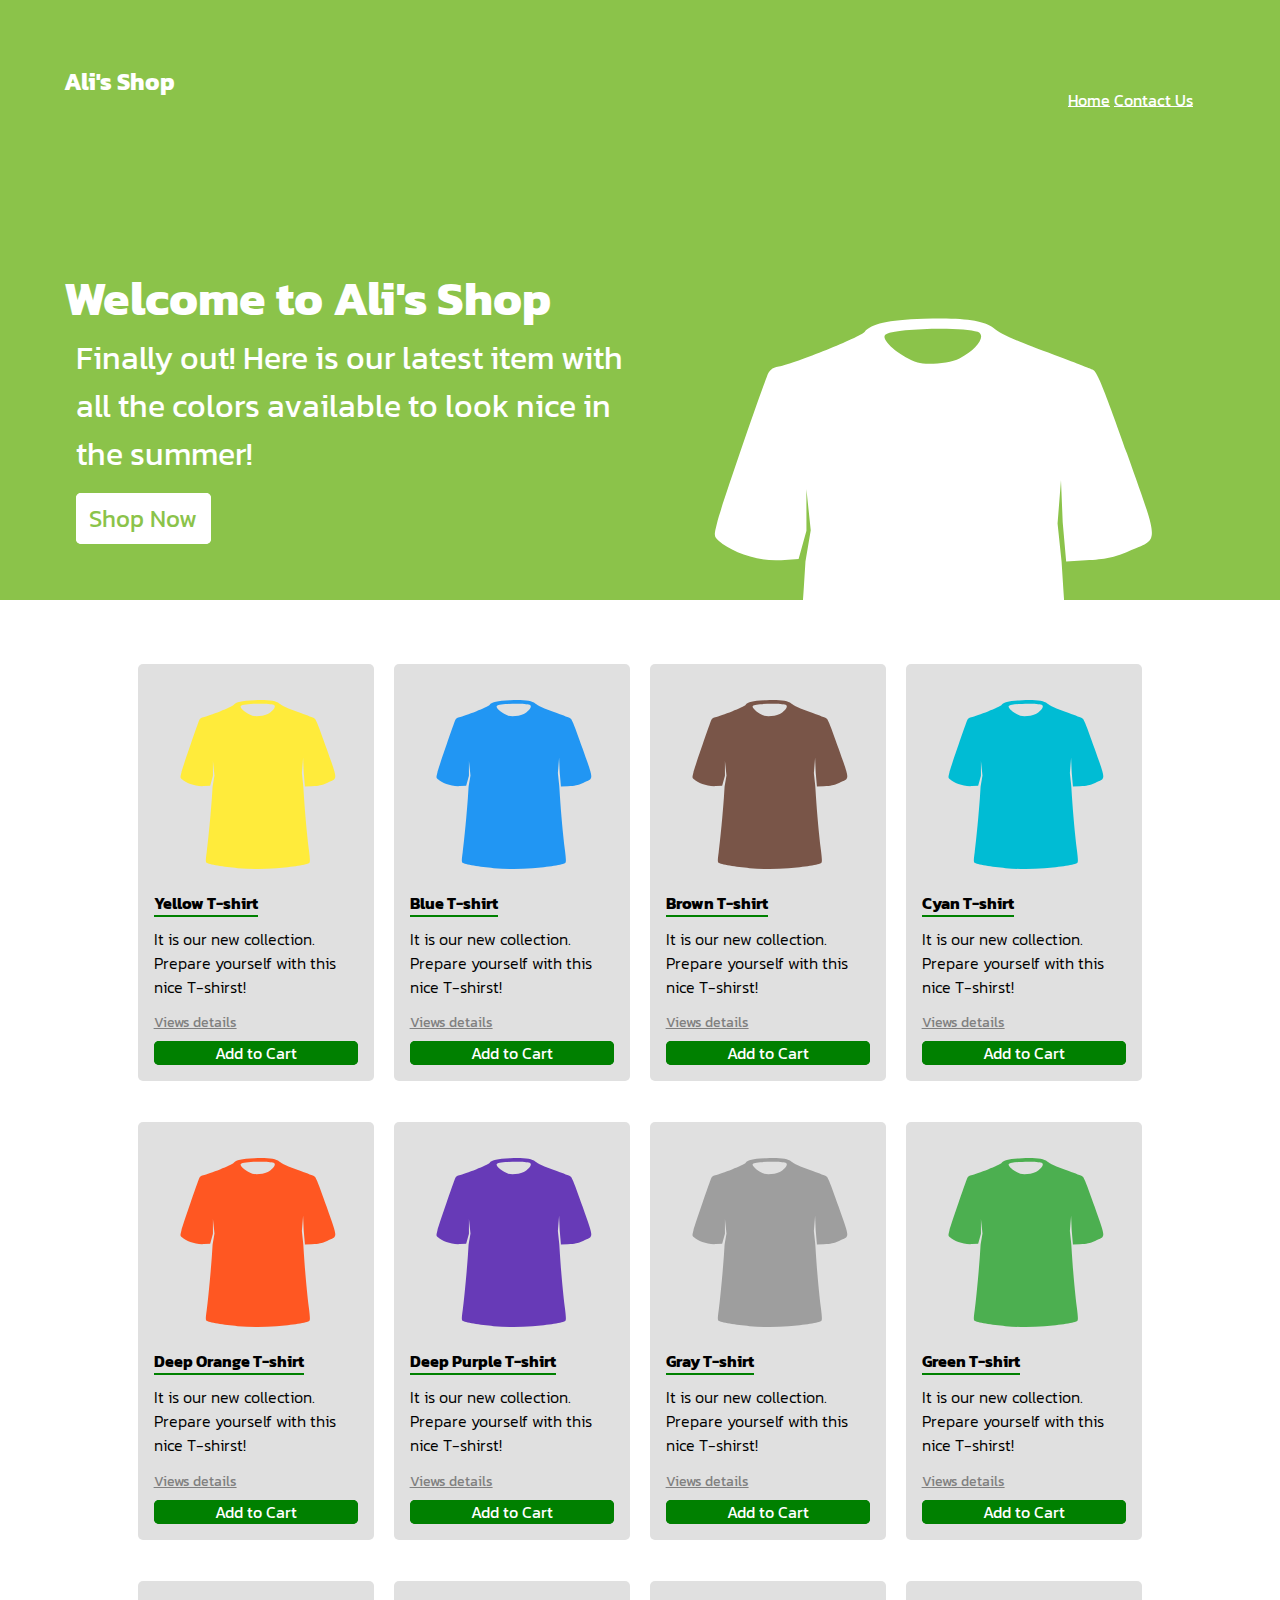
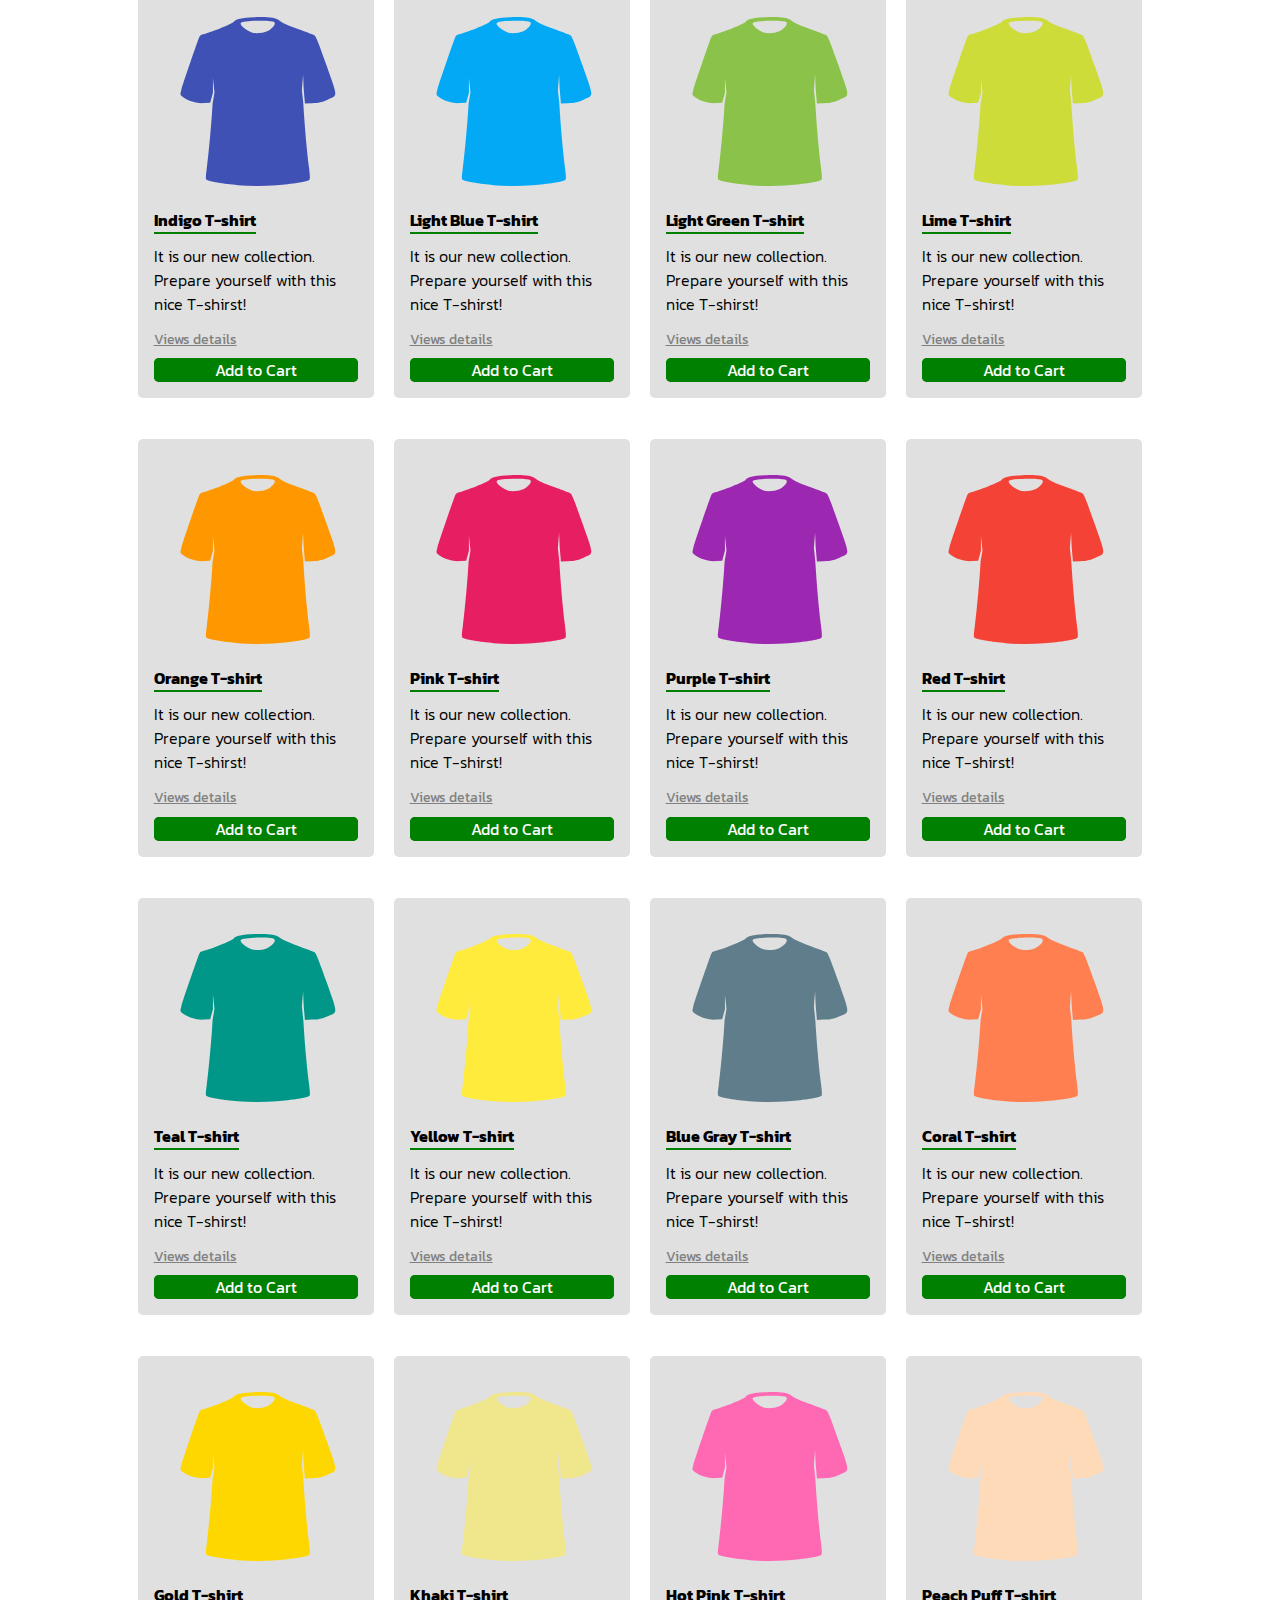
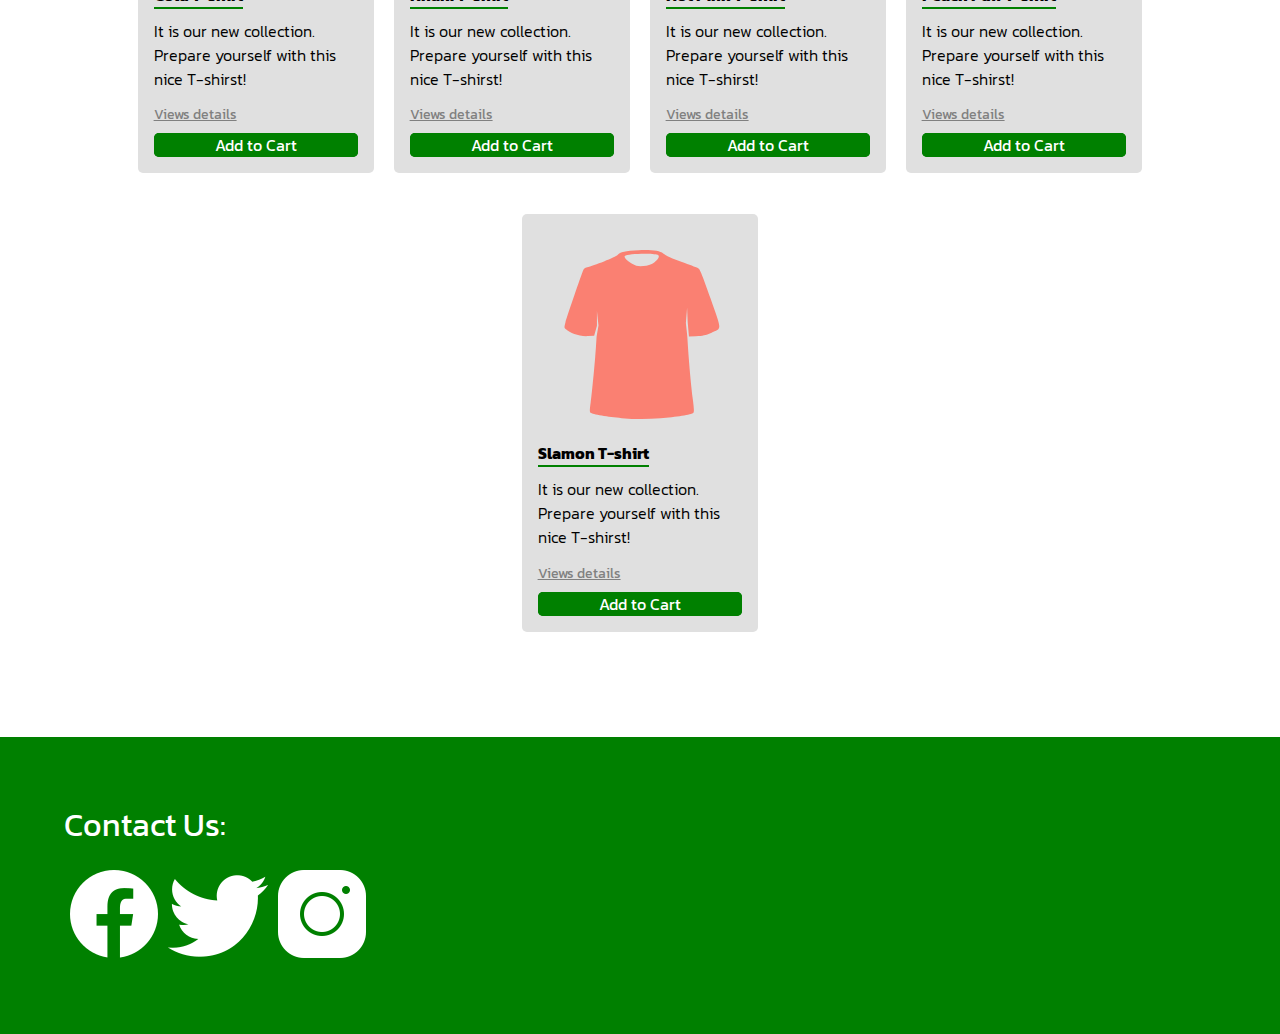
<file: index.html>
<!DOCTYPE html>
<html lang="en">
<head>
  <meta charset="UTF-8">
  <meta http-equiv="X-UA-Compatible" content="IE=edge">
  <meta name="viewport" content="width=device-width, initial-scale=1.0">
  <link rel="stylesheet" href="styles.css">
  <link rel="preconnect" href="https://fonts.googleapis.com">
  <link rel="preconnect" href="https://fonts.gstatic.com" crossorigin>
  <link href="https://fonts.googleapis.com/css2?family=Kanit:ital,wght@0,100;0,200;0,300;0,400;0,500;0,600;0,700;0,800;0,900;1,100;1,200;1,300;1,400;1,500;1,600;1,700;1,800;1,900&family=Sassy+Frass&display=swap" rel="stylesheet">
  <title>Ali's Shop</title>
</head>
<body>
  <header>
    <div class="top-header">
      <h2 class="logo">Ali's Shop</h2>
      <nav class="navigation">
        <a href="index.html" class="active item">Home</a>
        <a href="./pages/contact.html" class="item">Contact Us</a>
      </nav>
    </div>
    <div class="banner">
      <div class="banner-content">
        <div class="banner-title">Welcome to Ali's Shop</div>
        <div class="baner-description">Finally out! Here is our latest item with all the colors available to look nice in the summer!</div>
        <div class="banner-shop">
          <a href="#" class="shop-now">Shop Now</a>
        </div>
      </div>
      <div class="banner-product">
        <img src="./images/t-shirt-white.svg"></img>
      </div>
    </div>
  </header>
  <div class="products_grid">
        <div class="product">
          <img src="./images/t-shirt-yellow.svg"></img>
          <div class="product-title">Yellow T-shirt</div>
          <div class="product-description">It is our new collection. Prepare yourself with this nice T-shirst!</div>
          <a href="./pages/product.html" class="view-details">Views details</a>
          <div class="btn-cart"><a href="#" class="add-to-cart">Add to Cart</a></div>
        </div>
        <div class="product">
          <img src="./images/t-shirt-blue.svg"></img>
          <div class="product-title">Blue T-shirt</div>
          <div class="product-description">It is our new collection. Prepare yourself with this nice T-shirst!</div>
          <a href="./pages/product.html" class="view-details">Views details</a>
          <div class="btn-cart"><a href="#" class="add-to-cart">Add to Cart</a></div>
        </div>
        <div class="product">
          <img src="./images/t-shirt-brown.svg"></img>
          <div class="product-title">Brown T-shirt</div>
          <div class="product-description">It is our new collection. Prepare yourself with this nice T-shirst!</div>
          <a href="./pages/product.html" class="view-details">Views details</a>
          <div class="btn-cart"><a href="#" class="add-to-cart">Add to Cart</a></div>
        </div>
        <div class="product">
          <img src="./images/t-shirt-cyan.svg"></img>
          <div class="product-title">Cyan T-shirt</div>
          <div class="product-description">It is our new collection. Prepare yourself with this nice T-shirst!</div>
          <a href="./pages/product.html" class="view-details">Views details</a>
          <div class="btn-cart"><a href="#" class="add-to-cart">Add to Cart</a></div>
        </div>
        <div class="product">
          <img src="./images/t-shirt-deeporange.svg"></img>
          <div class="product-title">Deep Orange T-shirt</div>
          <div class="product-description">It is our new collection. Prepare yourself with this nice T-shirst!</div>
          <a href="./pages/product.html" class="view-details">Views details</a>
          <div class="btn-cart"><a href="#" class="add-to-cart">Add to Cart</a></div>
        </div>
        <div class="product">
          <img src="./images/t-shirt-deeppurple.svg"></img>
          <div class="product-title">Deep Purple T-shirt</div>
          <div class="product-description">It is our new collection. Prepare yourself with this nice T-shirst!</div>
          <a href="./pages/product.html" class="view-details">Views details</a>
          <div class="btn-cart"><a href="#" class="add-to-cart">Add to Cart</a></div>
        </div>
        <div class="product">
          <img src="./images/t-shirt-gray.svg"></img>
          <div class="product-title">Gray T-shirt</div>
          <div class="product-description">It is our new collection. Prepare yourself with this nice T-shirst!</div>
          <a href="./pages/product.html" class="view-details">Views details</a>
          <div class="btn-cart"><a href="#" class="add-to-cart">Add to Cart</a></div>
        </div>
        <div class="product">
          <img src="./images/t-shirt-green.svg"></img>
          <div class="product-title">Green T-shirt</div>
          <div class="product-description">It is our new collection. Prepare yourself with this nice T-shirst!</div>
          <a href="./pages/product.html" class="view-details">Views details</a>
          <div class="btn-cart"><a href="#" class="add-to-cart">Add to Cart</a></div>
        </div>
        <div class="product">
          <img src="./images/t-shirt-indigo.svg"></img>
          <div class="product-title">Indigo T-shirt</div>
          <div class="product-description">It is our new collection. Prepare yourself with this nice T-shirst!</div>
          <a href="./pages/product.html" class="view-details">Views details</a>
          <div class="btn-cart"><a href="#" class="add-to-cart">Add to Cart</a></div>
        </div>
        <div class="product">
          <img src="./images/t-shirt-lightblue.svg"></img>
          <div class="product-title">Light Blue T-shirt</div>
          <div class="product-description">It is our new collection. Prepare yourself with this nice T-shirst!</div>
          <a href="./pages/product.html" class="view-details">Views details</a>
          <div class="btn-cart"><a href="#" class="add-to-cart">Add to Cart</a></div>
        </div>
        <div class="product">
          <img src="./images/t-shirt-lightgreen.svg"></img>
          <div class="product-title">Light Green T-shirt</div>
          <div class="product-description">It is our new collection. Prepare yourself with this nice T-shirst!</div>
          <a href="./pages/product.html" class="view-details">Views details</a>
          <div class="btn-cart"><a href="#" class="add-to-cart">Add to Cart</a></div>
        </div>
        <div class="product">
          <img src="./images/t-shirt-lime.svg"></img>
          <div class="product-title">Lime T-shirt</div>
          <div class="product-description">It is our new collection. Prepare yourself with this nice T-shirst!</div>
          <a href="./pages/product.html" class="view-details">Views details</a>
          <div class="btn-cart"><a href="#" class="add-to-cart">Add to Cart</a></div>
        </div>
        <div class="product">
          <img src="./images/t-shirt-orange.svg"></img>
          <div class="product-title">Orange T-shirt</div>
          <div class="product-description">It is our new collection. Prepare yourself with this nice T-shirst!</div>
          <a href="./pages/product.html" class="view-details">Views details</a>
          <div class="btn-cart"><a href="#" class="add-to-cart">Add to Cart</a></div>
        </div>
        <div class="product">
          <img src="./images/t-shirt-pink.svg"></img>
          <div class="product-title">Pink T-shirt</div>
          <div class="product-description">It is our new collection. Prepare yourself with this nice T-shirst!</div>
          <a href="./pages/product.html" class="view-details">Views details</a>
          <div class="btn-cart"><a href="#" class="add-to-cart">Add to Cart</a></div>
        </div>
        <div class="product">
          <img src="./images/t-shirt-purple.svg"></img>
          <div class="product-title">Purple T-shirt</div>
          <div class="product-description">It is our new collection. Prepare yourself with this nice T-shirst!</div>
          <a href="./pages/product.html" class="view-details">Views details</a>
          <div class="btn-cart"><a href="#" class="add-to-cart">Add to Cart</a></div>
        </div>
        <div class="product">
          <img src="./images/t-shirt-red.svg"></img>
          <div class="product-title">Red T-shirt</div>
          <div class="product-description">It is our new collection. Prepare yourself with this nice T-shirst!</div>
          <a href="./pages/product.html" class="view-details">Views details</a>
          <div class="btn-cart"><a href="#" class="add-to-cart">Add to Cart</a></div>
        </div>
        <div class="product">
          <img src="./images/t-shirt-teal.svg"></img>
          <div class="product-title">Teal T-shirt</div>
          <div class="product-description">It is our new collection. Prepare yourself with this nice T-shirst!</div>
          <a href="./pages/product.html" class="view-details">Views details</a>
          <div class="btn-cart"><a href="#" class="add-to-cart">Add to Cart</a></div>
        </div>
        <div class="product">
          <img src="./images/t-shirt-yellow.svg"></img>
          <div class="product-title">Yellow T-shirt</div>
          <div class="product-description">It is our new collection. Prepare yourself with this nice T-shirst!</div>
          <a href="./pages/product.html" class="view-details">Views details</a>
          <div class="btn-cart"><a href="#" class="add-to-cart">Add to Cart</a></div>
        </div>
        <div class="product">
          <img src="./images/t-shirt-bluegray.svg"></img>
          <div class="product-title">Blue Gray T-shirt</div>
          <div class="product-description">It is our new collection. Prepare yourself with this nice T-shirst!</div>
          <a href="./pages/product.html" class="view-details">Views details</a>
          <div class="btn-cart"><a href="#" class="add-to-cart">Add to Cart</a></div>
        </div>
        <div class="product">
          <img src="./images/t-shirt-coral.svg"></img>
          <div class="product-title">Coral T-shirt</div>
          <div class="product-description">It is our new collection. Prepare yourself with this nice T-shirst!</div>
          <a href="./pages/product.html" class="view-details">Views details</a>
          <div class="btn-cart"><a href="#" class="add-to-cart">Add to Cart</a></div>
        </div>
        <div class="product">
          <img src="./images/t-shirt-gold.svg"></img>
          <div class="product-title">Gold T-shirt</div>
          <div class="product-description">It is our new collection. Prepare yourself with this nice T-shirst!</div>
          <a href="./pages/product.html" class="view-details">Views details</a>
          <div class="btn-cart"><a href="#" class="add-to-cart">Add to Cart</a></div>
        </div>
        <div class="product">
          <img src="./images/t-shirt-khaki.svg"></img>
          <div class="product-title">Khaki T-shirt</div>
          <div class="product-description">It is our new collection. Prepare yourself with this nice T-shirst!</div>
          <a href="./pages/product.html" class="view-details">Views details</a>
          <div class="btn-cart"><a href="#" class="add-to-cart">Add to Cart</a></div>
        </div>
        <div class="product">
          <img src="./images/t-shirt-hotpink.svg"></img>
          <div class="product-title">Hot Pink T-shirt</div>
          <div class="product-description">It is our new collection. Prepare yourself with this nice T-shirst!</div>
          <a href="./pages/product.html" class="view-details">Views details</a>
          <div class="btn-cart"><a href="#" class="add-to-cart">Add to Cart</a></div>
        </div>
        <div class="product">
          <img src="./images/t-shirt-peachpuff.svg"></img>
          <div class="product-title">Peach Puff T-shirt</div>
          <div class="product-description">It is our new collection. Prepare yourself with this nice T-shirst!</div>
          <a href="./pages/product.html" class="view-details">Views details</a>
          <div class="btn-cart"><a href="#" class="add-to-cart">Add to Cart</a></div>
        </div>
        <div class="product">
          <img src="./images/t-shirt-salmon.svg"></img>
          <div class="product-title">Slamon T-shirt</div>
          <div class="product-description">It is our new collection. Prepare yourself with this nice T-shirst!</div>
          <a href="./pages/product.html" class="view-details">Views details</a>
          <div class="btn-cart"><a href="#" class="add-to-cart">Add to Cart</a></div>
        </div>
  </div>

</body>
<footer>
  <div class="contact">
    <div class="contact-title">Contact Us:</div>
    <div class="social-icons"><a href="#"><img src="./images/social-icons/facebook/facebook.png"></a> <a href="#"><img src="./images/social-icons/twitter/twitter.png"></a> <a href="#"><img src="./images/social-icons/instagram/instagram.png"></a></div>
  
  </div>
</footer>
</html>
</file>
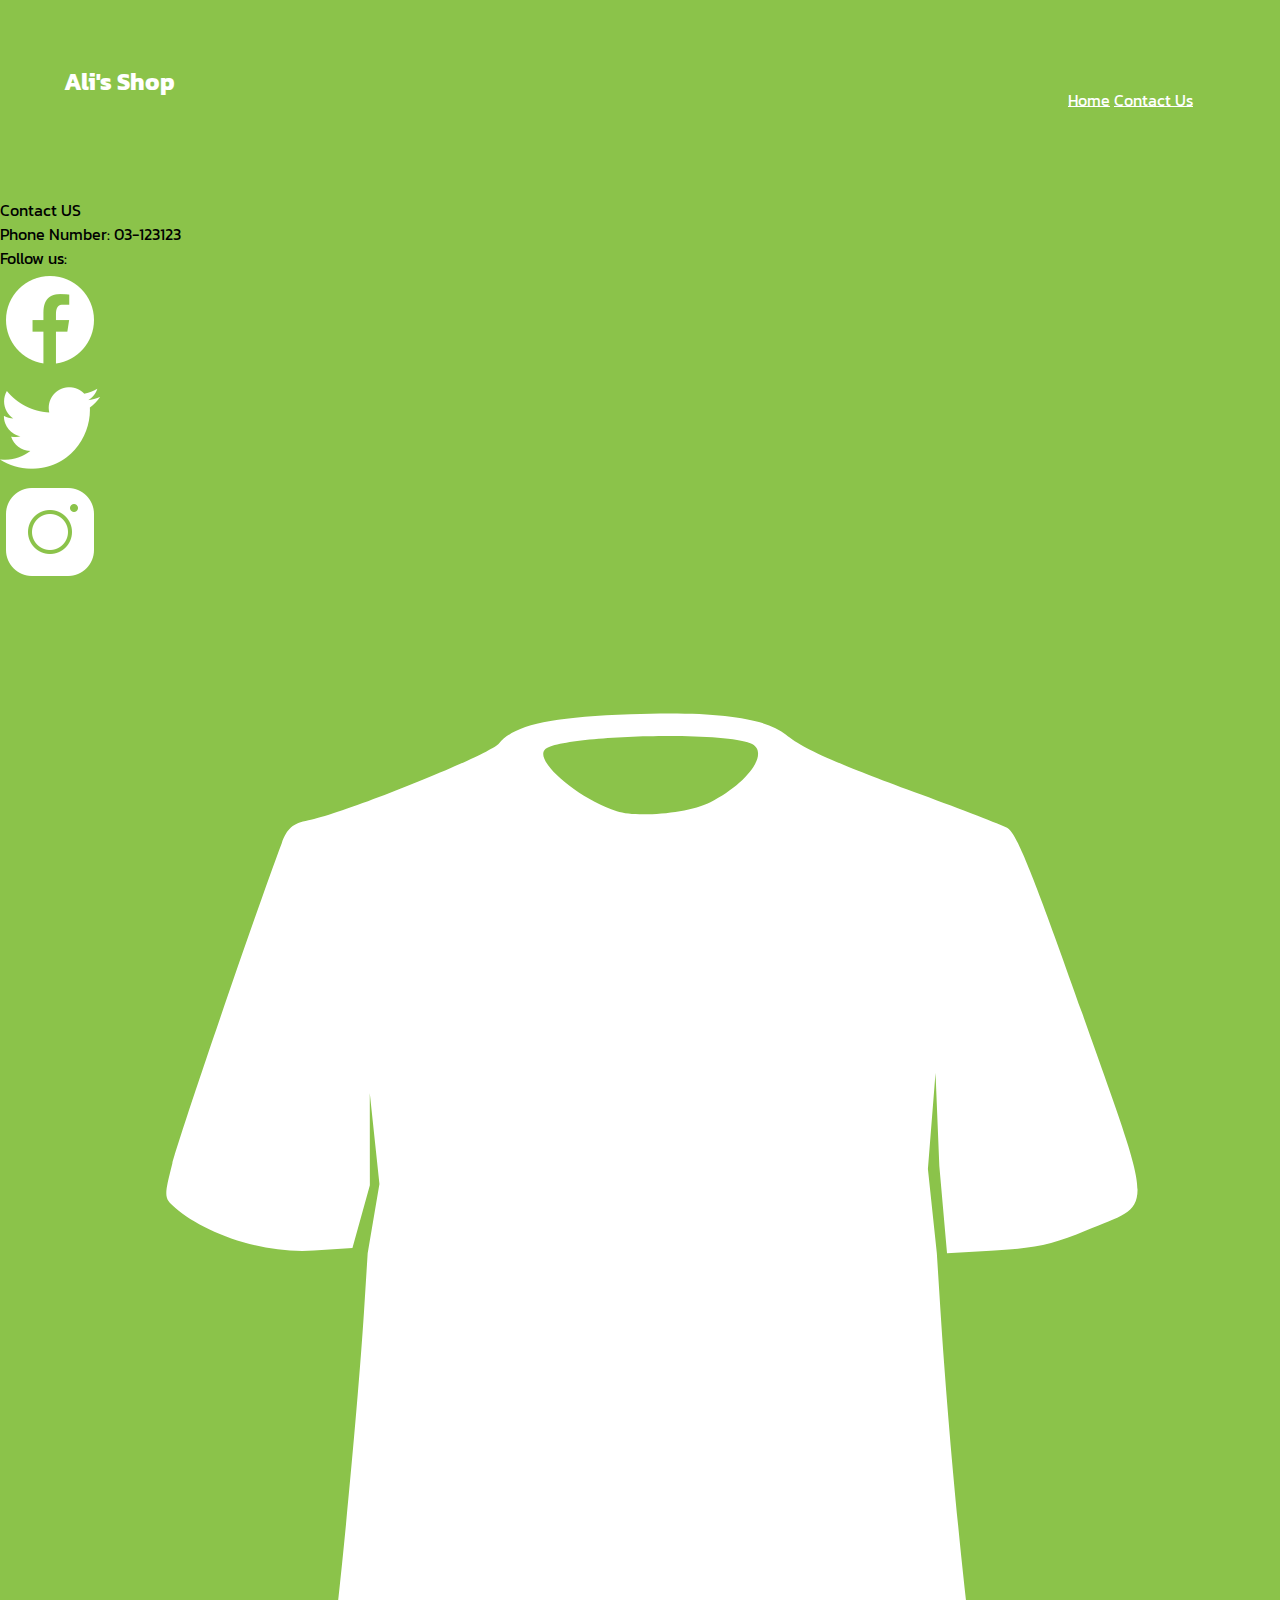
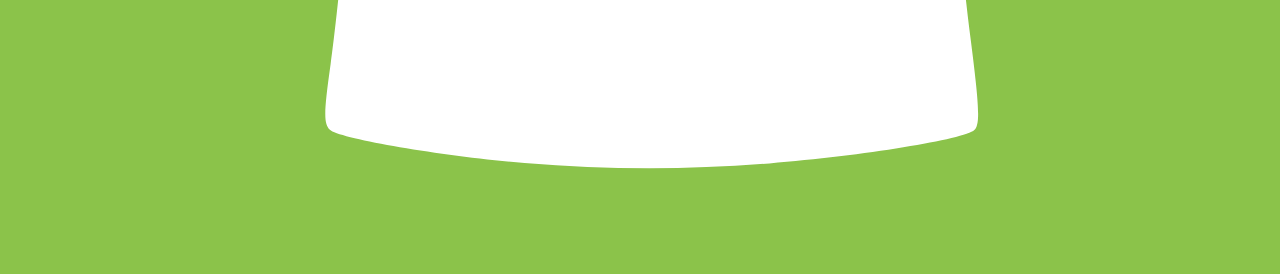
<file: pages/contact.html>
<!DOCTYPE html>
<html lang="en">
<head>
  <meta charset="UTF-8">
  <meta http-equiv="X-UA-Compatible" content="IE=edge">
  <meta name="viewport" content="width=device-width, initial-scale=1.0">
  <link rel="stylesheet" href="../styles.css">
  <link rel="icon" type="image/x-icon" href="../images/favicon/favicon.ico">
  <link rel="preconnect" href="https://fonts.googleapis.com">
  <link rel="preconnect" href="https://fonts.gstatic.com" crossorigin>
  <link href="https://fonts.googleapis.com/css2?family=Kanit:ital,wght@0,100;0,200;0,300;0,400;0,500;0,600;0,700;0,800;0,900;1,100;1,200;1,300;1,400;1,500;1,600;1,700;1,800;1,900&family=Sassy+Frass&display=swap" rel="stylesheet">
  <title>Contact Us</title>
</head>
<body style="background-color:#8bc34a;">
  <header>
    <div class="top-header">
      <h2 class="logo">Ali's Shop</h2>
      <nav class="navigation">
        <a href="../index.html" class="active item">Home</a>
        <a href="./pages/contact.html" class="item">Contact Us</a>
      </nav>
    </div>
    <div class="contact-banner">
      <div class="contact-banner-item">
        <div class="contact-banner-title">Contact US</div>
        <div class="contact-baner-description">Phone Number: 03-123123</div>
        <div class="contact-follow">Follow us:</div>
          <div class="social-icons">
            <div class="icon"><a href="#"><img src="../images/social-icons/facebook/facebook.png"></a></div>
            <div class="icon"><a href="#"><img src="../images/social-icons/twitter/twitter.png"></a></div>
            <div class="icon"><a href="#"><img src="../images/social-icons/instagram/instagram.png"></a></div>
        </div>
        </div>
      <div class="contact-banner-item">
        <img src="../images/t-shirt-white.svg"></img>
      </div>
    </div>
  </header>
</body>
</html>
</file>
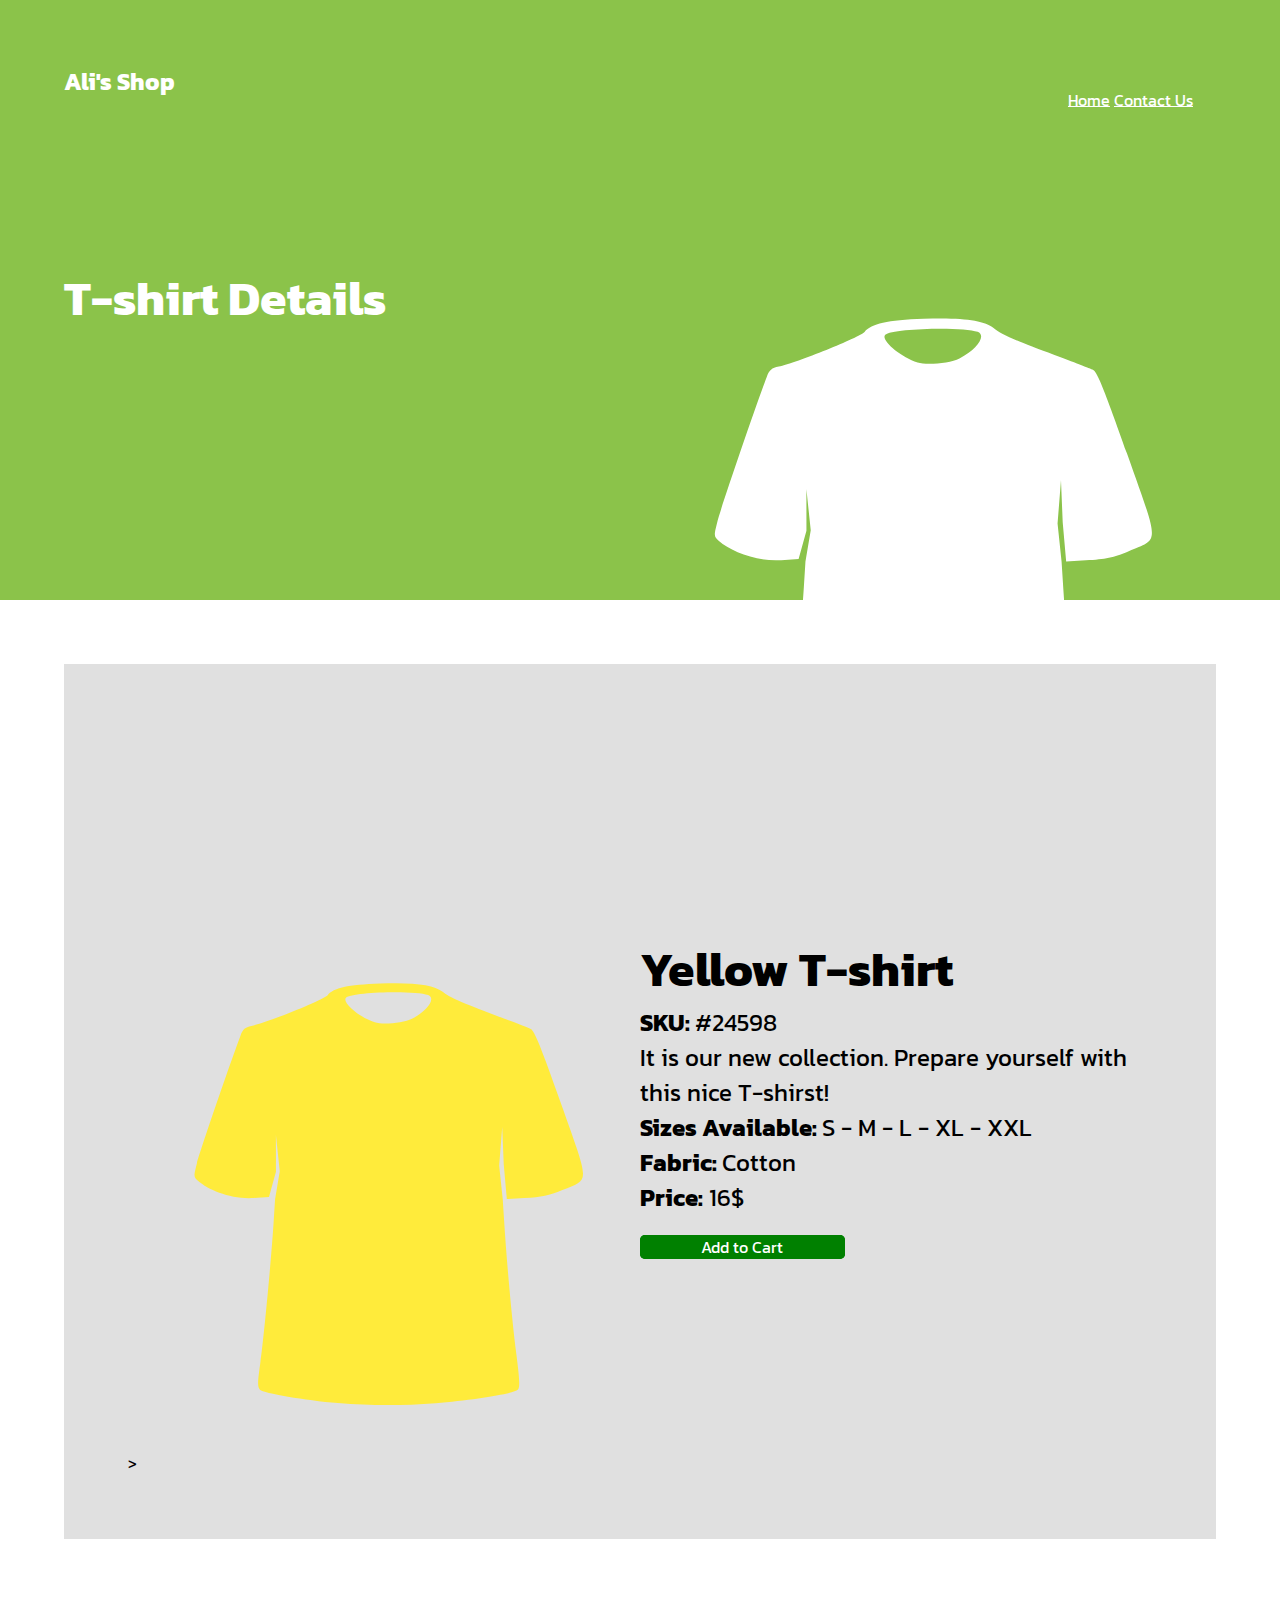
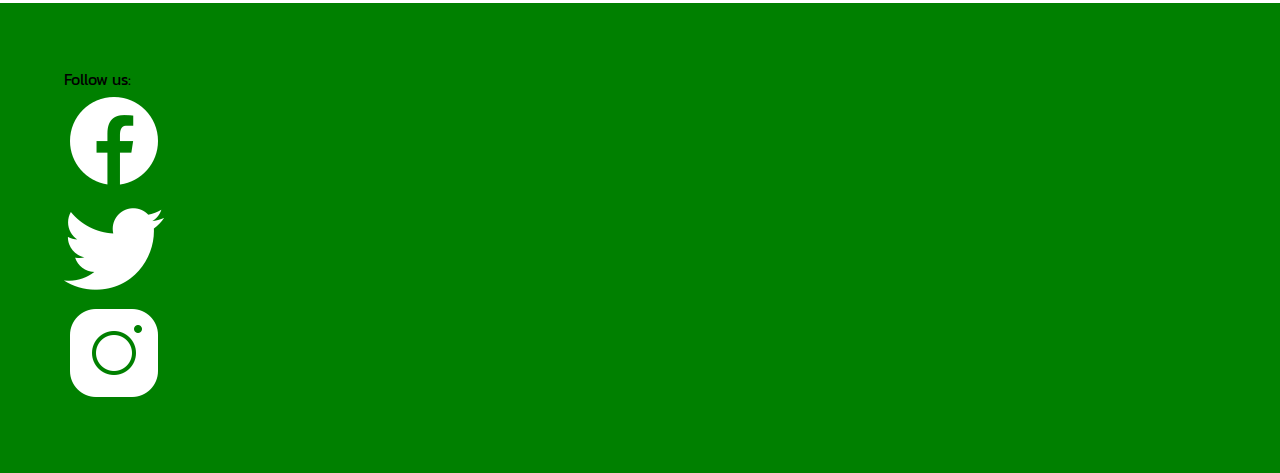
<file: pages/product.html>
<!DOCTYPE html>
<html lang="en">
<head>
  <meta charset="UTF-8">
  <meta http-equiv="X-UA-Compatible" content="IE=edge">
  <meta name="viewport" content="width=device-width, initial-scale=1.0">
  <link rel="stylesheet" href="../styles.css">
  <link rel="icon" type="image/x-icon" href="../images/favicon/favicon.ico">
  <link rel="preconnect" href="https://fonts.googleapis.com">
  <link rel="preconnect" href="https://fonts.gstatic.com" crossorigin>
  <link href="https://fonts.googleapis.com/css2?family=Kanit:ital,wght@0,100;0,200;0,300;0,400;0,500;0,600;0,700;0,800;0,900;1,100;1,200;1,300;1,400;1,500;1,600;1,700;1,800;1,900&family=Sassy+Frass&display=swap" rel="stylesheet">
  <title>Product Page</title>
</head>
<body>
  <header>
    <div class="top-header">
      <h2 class="logo">Ali's Shop</h2>
      <nav class="navigation">
        <a href="../index.html" class="active item">Home</a>
        <a href="contact.html" class="item">Contact Us</a>
      </nav>
    </div>
    <div class="banner">
      <div class="banner-content">
        <div class="banner-title">T-shirt Details</div>
      </div>
      <div class="banner-content">
        <div class="banner-product"><img src="../images/t-shirt-white.svg"></img></div>
      </div>
    </div>
  </header>
  <div class="product-details">
    <div class="product-info"><img src="../images/t-shirt-yellow.svg"></img>></div>
    <div class="product-info">
      <div class="product-page-title">Yellow T-shirt</div>
      <div class="product-page-sku"><b>SKU: </b> #24598</div>
      <div class="product-page-description">It is our new collection. Prepare yourself with this nice T-shirst!</div>
      <div class="product-page-size"><b>Sizes Available: </b> S - M - L - XL - XXL</div>
      <div class="product-page-fabrik"><b>Fabric: </b>Cotton</div>
      <div class="product-page-price"><b>Price:</b> 16$</div>
      <div class="btn-cart"><a href="#" class="add-to-cart">Add to Cart</a></div>
    </div>
  </div>
  </div>
  <footer>
    <div class="contact">
      <div class="contact-follow">Follow us:</div>
      <div class="social-icons">
        <div class="icon"><a href="#"><img src="../images/social-icons/facebook/facebook.png"></a></div>
        <div class="icon"><a href="#"><img src="../images/social-icons/twitter/twitter.png"></a></div>
        <div class="icon"><a href="#"><img src="../images/social-icons/instagram/instagram.png"></a></div>
    </div>
    </div>
  </footer>
</body>
</html>
</file>
<file: styles.css>
*{
  font-family: 'Kanit', sans-serif;
  margin:0;
  padding:0;
}




a{
  text-decoration:none;
}
/******************* Header Design ***************/

header{
  background-color: #8bc34a;
  height:600px;
}

.top-header{
  display:flex;
  justify-content: space-between;
  gap:70%;
  padding:2%;
}

.logo{
  color:white;
}

.navigation{
  color:white;
  padding: 0 2%;
}

.navigation a{
  color:white;
  text-decoration:underline;
  padding: 2% 0;
}



/******************* banner design ****************/

.banner {
  display:flex;
  padding: 5%;
}

.banner-content {
  flex: 1;
}

.banner-title {
  font-size: 4em;
  color: white;
  font-weight: bold;
}

.banner-product {
  flex: 1;
  z-index: 1;
}

.baner-description {
  font-size: 2em;
  width: 60%;
  padding-left: 2%;
  color: white;
}

.banner-shop a{
  font-size: 1.5em;
  padding: 1% 2%;
  background-color: white;
  width: fit-content;
  margin-left: 2%;
  border-radius: 5px;
  text-decoration: none;
  color: #8bc34a;
  border: 2px solid #ffffff;
}

.banner-shop a:hover {
  font-size: 1.5em;
  padding: 1% 2%;
  background-color: #8bc34a;
  width: fit-content;
  margin-left: 2%;
  border-radius: 5px;
  border: 2px solid white;
  color: white;
}

.banner-shop {
  margin-top: 4%;
}
/******************* Card Design *****************/

.product-title {
  font-weight: bold;
  border-bottom: 2px solid green;
  width: fit-content;
}

.btn-cart a{
  text-align: center;
  /* border: 1px solid beige; */
  margin-top: 4%;
  background-color: green;
  color: white;
  border-radius: 5px;
  font-weight: 400;
  width: 100%;
  display: block;
}

.btn-cart {
  text-align: center;
  /* border: 1px solid beige; */
  margin-top: 4%;
  background-color: green;
  color: white;
  border-radius: 5px;
  font-weight: 400;

}

.product-description {
  font-weight: 300;
  padding: 5% 0;
}

a.view-details {
  font-size: 0.9em;
  color: gray;
  text-decoration: underline;
}
/****************** End of Card Design ****************/



/****************** Grid Design **********************/


.products_grid {
  display: flex;
  width: 80%;
  height: auto;
  justify-content: space-around;
  flex-direction: row;
  flex-flow: wrap;
  margin:0 auto;
  z-index: 2;
  position: relative;
  padding: 5%;
}

.product{
  padding: 1rem;
  background-color: #e0e0e0;
  border-radius: 5px;
  width: 20%;
  margin-bottom: 2%;
}

.product:hover {
  transition: 0.3s;
  transform: scale(1.05);
}
/****************** End of Grid Design **********************/

/****************** Footer Desgin ****************************/
footer{
  background-color:green;
  display:flex;
  padding: 5%;
}

.contact-title {
  font-size: 2em;
  color: white;
  margin-bottom: 5%;
}

/********************** End Footer Design ****************/

/********************* Product Page *************************/

.product-details {
  display: flex;
  width: 80%;
  margin: 5% auto 5% auto;
  padding: 5%;
  background-color: #e0e0e0;
  position: relative;
  z-index: 2;
}
.product-info {
  flex: 1;
  margin-top: 20%;
}
.product-image {
  flex: 1;
}
.product-page-title {
  font-size: 3em;
  font-weight: bold;
}
.product-page-price, .product-page-sku, .product-page-description, .product-page-size, .product-page-fabrik{
  font-size: 1.5em;
}

.product-info .btn-cart{
  width:40%;
}


/********************** Responsive Design ******************/
@media (min-width:350px){
.product {
    padding: 1rem;
    background-color: #e0e0e0;
    border-radius: 5px;
    width: 100%;
    margin-bottom: 5%;
}
.banner-title {
  font-size: 2em;
  color: white;
  font-weight: bold;
}

.baner-description {
  font-size: 1.3em;
  width: 100%;
  padding-left: 2%;
  color: white;
}
.banner {
  display: block;
  padding: 5%;
}

.top-header {
  display: flex;
  justify-content: space-between;
  gap: 0;
  padding: 5%;
}

.navigation {
    color: white;
    padding: 2%;
}
} 

@media (min-width: 640px) {
  .product {
      padding: 1rem;
      background-color: #e0e0e0;
      border-radius: 5px;
      width: 100%;
      margin-bottom: 5%;
  }
  .banner-title {
    font-size: 2em;
    color: white;
    font-weight: bold;
  }
  
  .baner-description {
    font-size: 1.3em;
    width: 100%;
    padding-left: 2%;
    color: white;
  }
  .banner {
    display: block;
    padding: 5%;
  }
  
  .top-header {
    display: flex;
    justify-content: space-between;
    gap: 0;
    padding: 5%;
  }
  
  .navigation {
      color: white;
      padding: 2%;
  }
  } 
  
@media (min-width: 768px){
  .product {
    padding: 1rem;
    background-color: #e0e0e0;
    border-radius: 5px;
    width: 40%;
    margin-bottom: 4%;
}
  .banner-title {
    font-size: 2em;
    color: white;
    font-weight: bold;
  }
  
  .baner-description {
    font-size: 1.3em;
    width: 100%;
    padding-left: 2%;
    color: white;
  }
  .banner {
    display: block;
    padding: 5%;
  }
  
  .top-header {
    display: flex;
    justify-content: space-between;
    gap: 0;
    padding: 5%;
  }
  
  .navigation {
      color: white;
      padding: 2%;
  }
  }

  @media (min-width: 1024px) {
    .product {
      padding: 1rem;
      background-color: #e0e0e0;
      border-radius: 5px;
      width: 28%;
      margin-bottom: 2%;
  }
    .banner-title {
      font-size: 3em;
      color: white;
      font-weight: bold;
  }
    
    .baner-description {
      font-size: 2em;
      width: 100%;
      padding-left: 2%;
      color: white;
  }
    .banner {
      display: flex;
      padding: 5%;
  }
    
    .top-header {
      display: flex;
      justify-content: space-between;
      gap: 0;
      padding: 5%;
    }
    
    .navigation {
        color: white;
        padding: 2%;
    }
    .banner-content {
      flex: 2;
  }
  
  .banner-product {
    flex: 2;
    z-index: 1;
}
    }

  @media (min-width: 1280px) {
    .product {
      padding: 1rem;
      background-color: #e0e0e0;
      border-radius: 5px;
      width: 20%;
      margin-bottom: 4%;
  }
   }
   /* @media only screen and (min-width: 1536px) {
    .product {
      padding: 1rem;
      background-color: #e0e0e0;
      border-radius: 5px;
      width: 25%;
      margin-bottom: 4%;
  }
   } */
</file>
